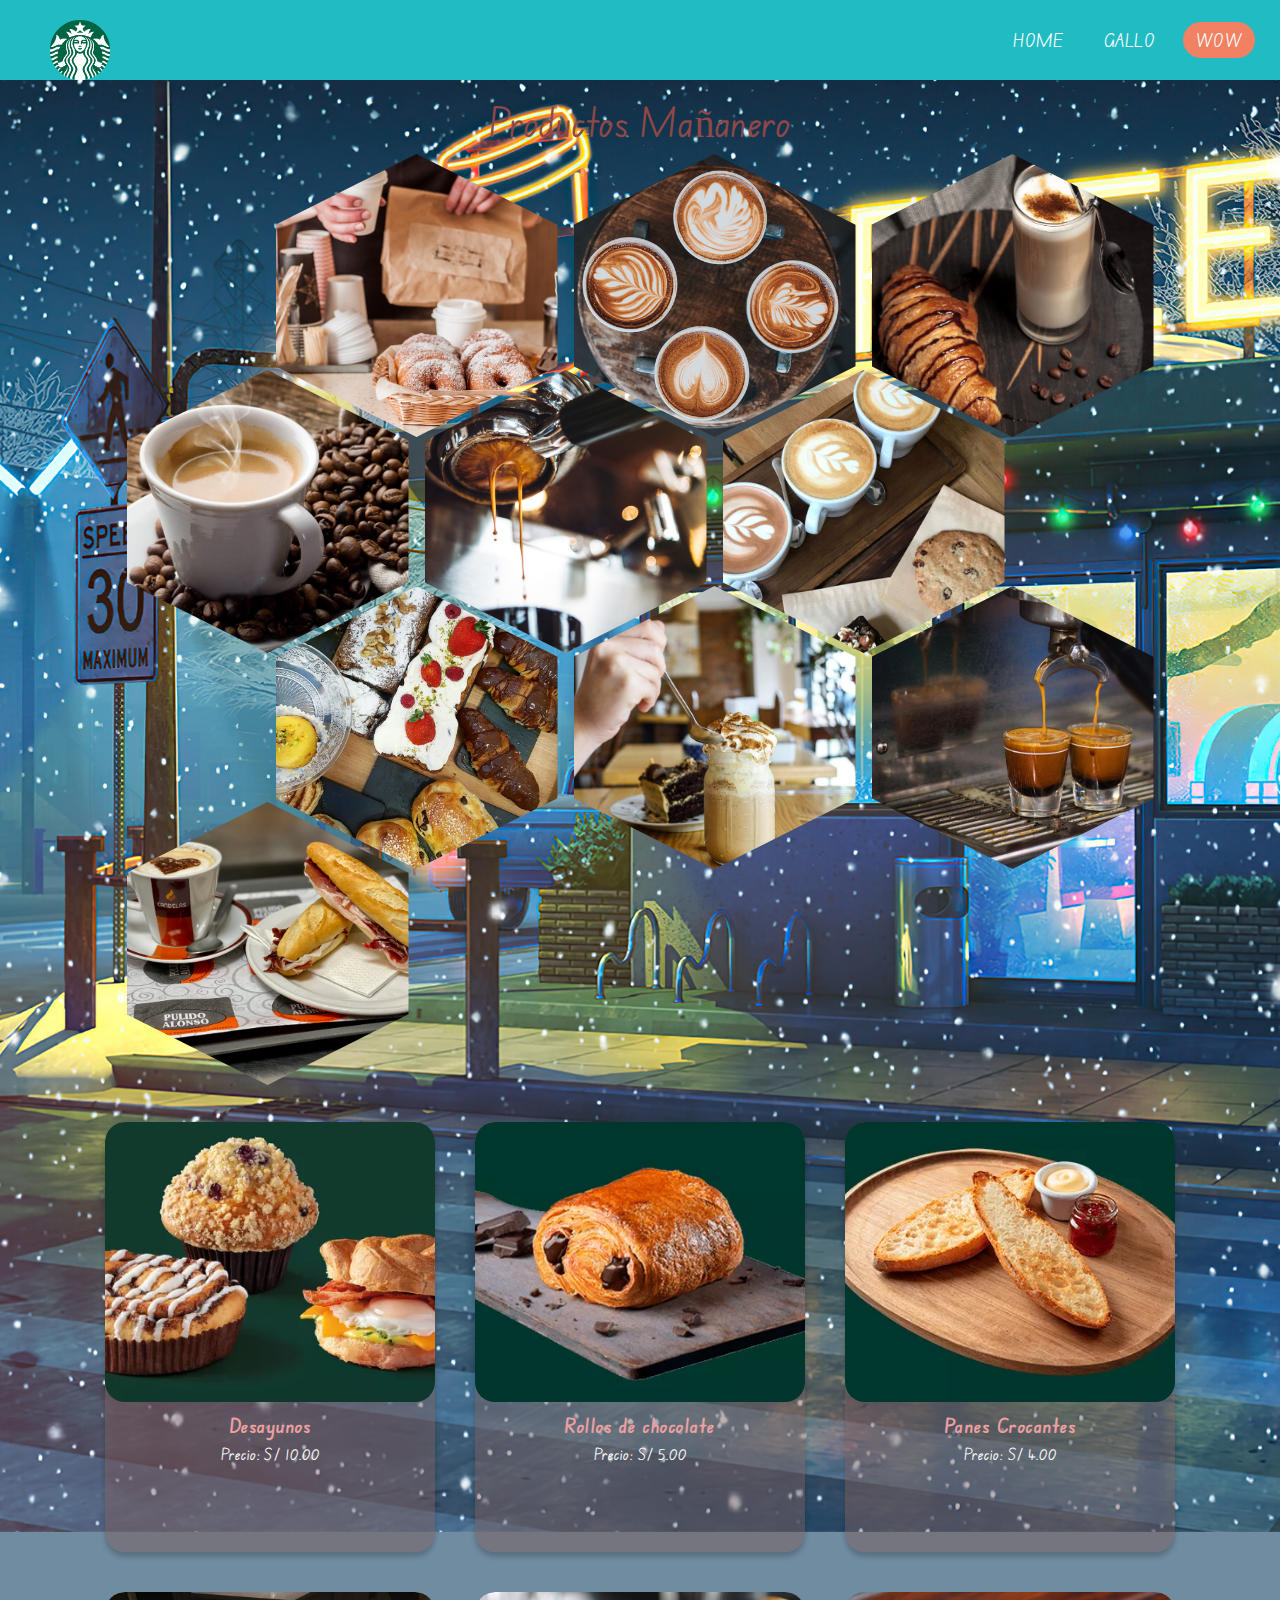
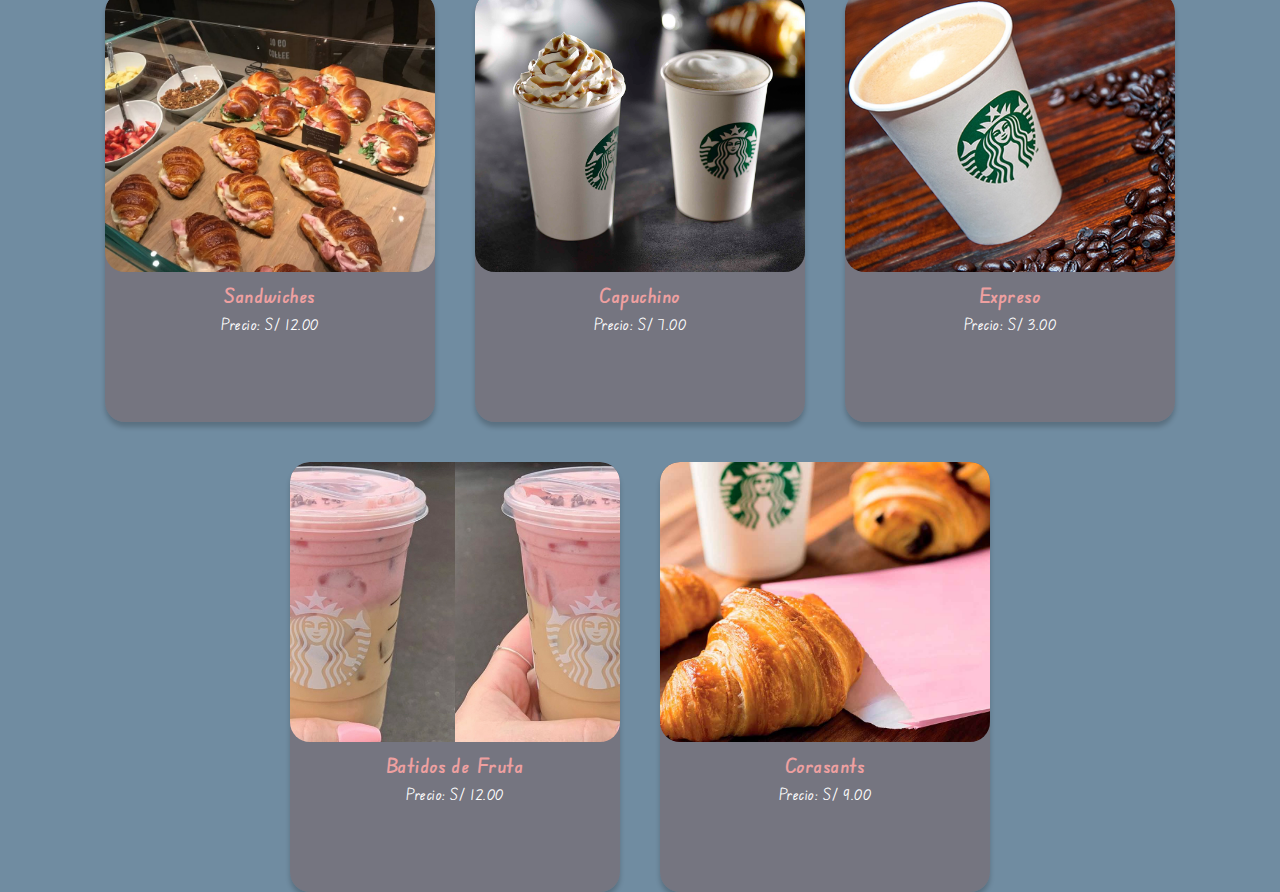
<file: New Catalogo/Cofee.html>
<!DOCTYPE html>
<html lang="es">

<head>
    <meta charset="UTF-8">
    <meta http-equiv="X-UA-Compatible" content="IE=edge">
    <meta name="viewport" content="width=device-width, initial-scale=1.0">
    <title>catalogo de Cafetera</title>
    <link rel="stylesheet" href="css/cafi.css" type="text/css">
    <link rel="shortcut icon" href="img/Starbucks-logo.png" type="image/x-icon">
    <link href="https://cdnjs.cloudflare.com/ajax/libs/font-awesome/5.13.0/css/all.min.css" rel="stylesheet">
</head>

<body>
    <header id="Header">
        <input type="checkbox" id="check">
        <label for="check" class="btn">
            <i class="fas fa-align-justify"></i>
        </label>
        <a href="https://www.starbucks.pe/" class="enlace" target="_blank">
            <img src="img/Starbucks-logo.png" alt="logo" class="logo" loading="lazy">
        </a>
        <ul>
            <li><a href="Index.html">Home</a></li>
            <li><a href="Domestico.html" target="_blank">Gallo</a></li>
            <li><a href="Tecno.html" class="active">WOW</a></li>
        </ul>
    </header>
    <div class="title">Productos Mañanero</div>
    <main class="gallery">
        <div class="item">
            <img src="restau/donut.jpg" alt="donas" loading="lazy">
        </div>
        <div class="item">
            <img src="restau/cafes-antiguo.jpg" alt="donas" loading="lazy">
        </div>
        <div class="item">
            <img src="restau/sofiya-levchenko.jpg" alt="donas" loading="lazy">
        </div>
        <div class="item">
            <img src="restau/Café.jpg" alt="donas" loading="lazy">
        </div>
        <div class="item">
            <img src="restau/cafetera.jpg" alt="donas" loading="lazy">
        </div>
        <div class="item">
            <img src="restau/cafeterias.jpg" alt="donas" loading="lazy">
        </div>
        <div class="item">
            <img src="restau/chos.jpg" alt="donas" loading="lazy">
        </div>
        <div class="item">
            <img src="restau/milkshake.jpg" alt="donas" loading="lazy">
        </div>
        <div class="item">
            <img src="restau/espresso-pic.jpg" alt="donas" loading="lazy">
        </div>
        <div class="item">
            <img src="restau/sandwich.jpg" alt="donas" loading="lazy">
        </div>
    </main>

    <div class="container">
        <div class="card"><img src="restau/647536_CHAT_FoodMenuHeader.jfif" alt="">
            <h4>Desayunos</h4>
            <p>Precio: S/ 10.00</p>
        </div>
        <div class="card"><img src="restau/categoria bolleria.png.png" alt="">
            <h4>Rollos de chocolate</h4>
            <p>Precio: S/ 5.00</p>
        </div>
        <div class="card"><img src="restau/categoría tostadas.png.png" alt="">
            <h4>Panes Crocantes</h4>
            <p>Precio: S/ 4.00</p>
        </div>
        <div class="card"><img src="restau/comida-1024x768.jpeg" alt="">
            <h4>Sandwiches</h4>
            <p>Precio: S/ 12.00</p>
        </div>
        <div class="card"><img src="restau/Drinks_Thumnail.png" alt="">
            <h4>Capuchino</h4>
            <p>Precio: S/ 7.00</p>
        </div>
        <div class="card"><img src="restau/expreso.jfif" alt="">
            <h4>Expreso</h4>
            <p>Precio: S/ 3.00</p>
        </div>
        <div class="card"><img src="restau/menu-secreto-starbucks-fresa.jpg" alt="">
            <h4>Batidos de Fruta</h4>
            <p>Precio: S/ 12.00</p>
        </div>
        <div class="card"><img src="restau/sbcuernito.jpg" alt="">
            <h4>Corasants</h4>
            <p>Precio: S/ 9.00</p>
        </div>
    </div>
</body>

</html>
</file>
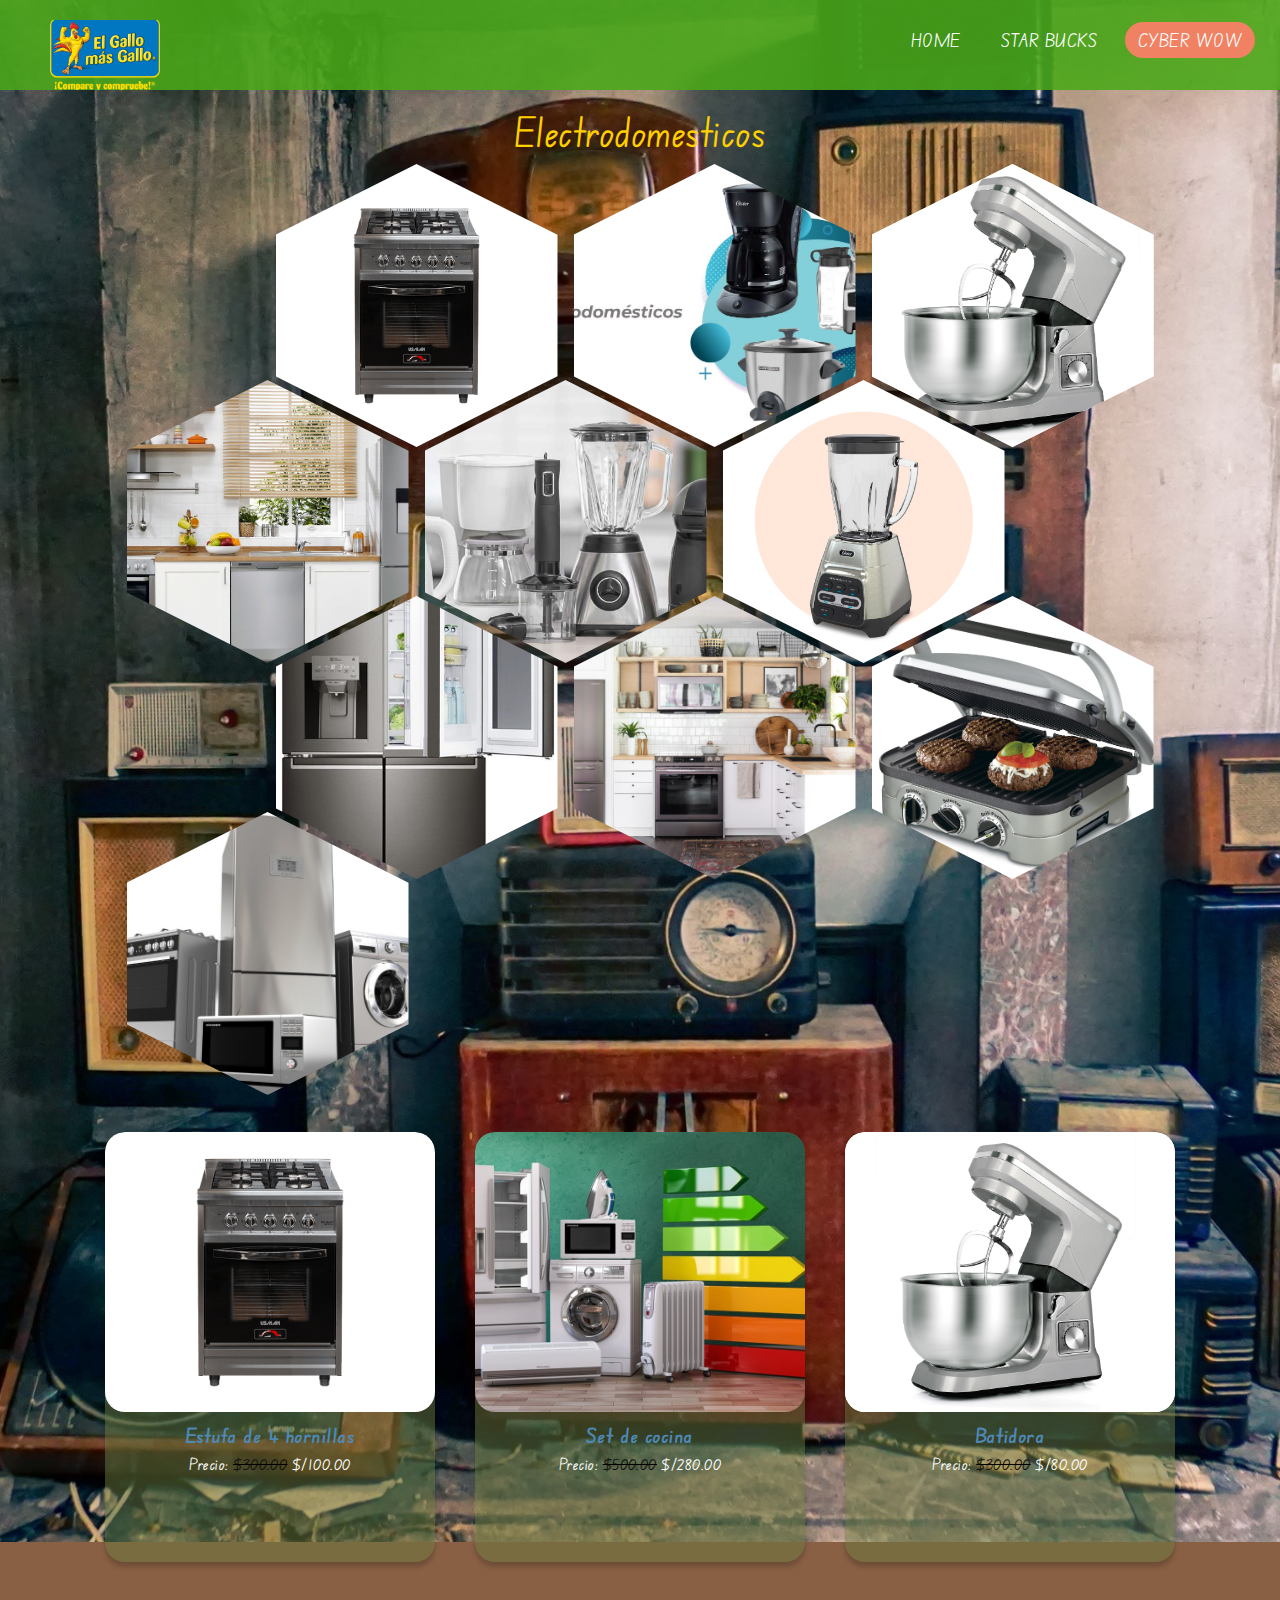
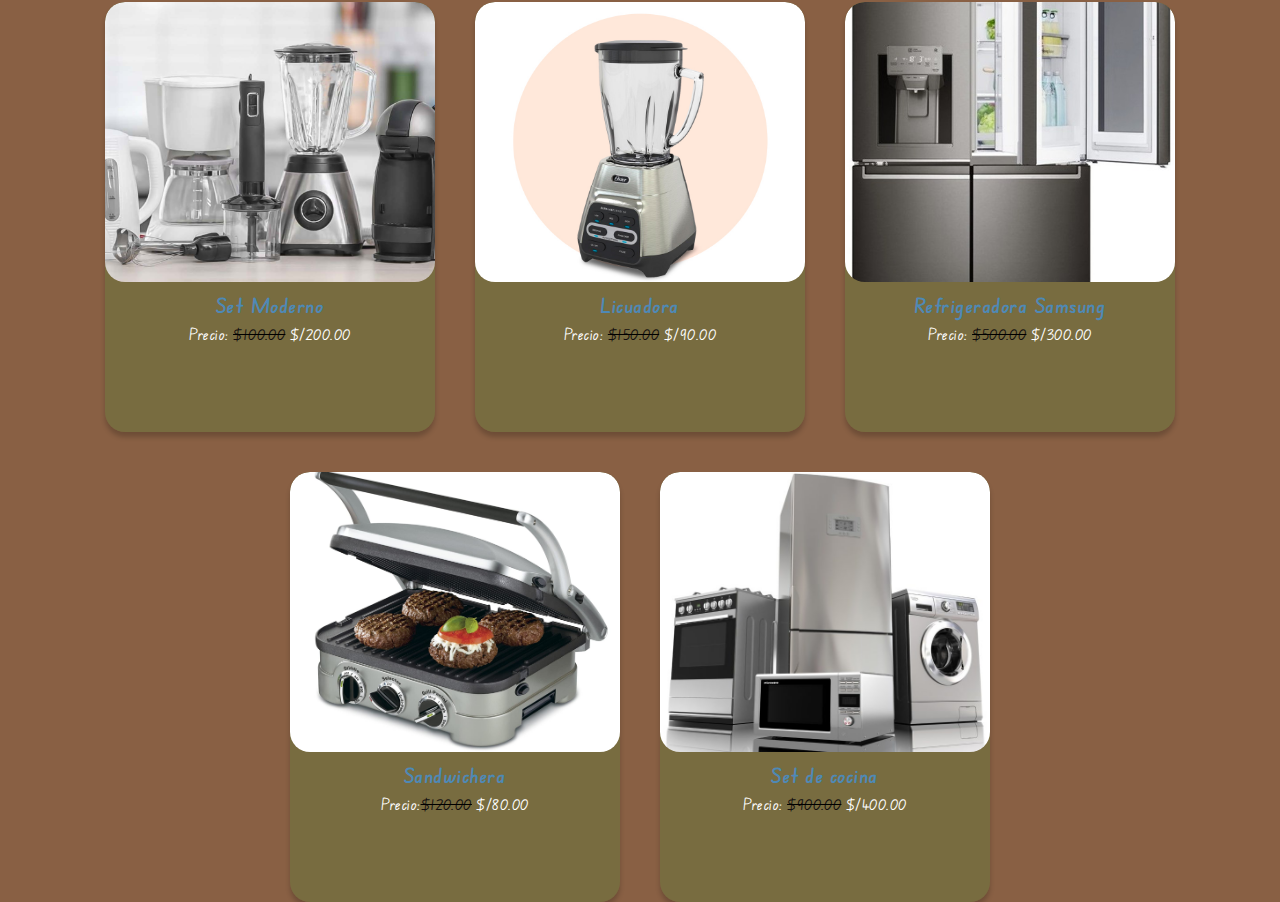
<file: New Catalogo/Domestico.html>
<!DOCTYPE html>
<html lang="es">

<head>
    <meta charset="UTF-8">
    <meta http-equiv="X-UA-Compatible" content="IE=edge">
    <meta name="viewport" content="width=device-width, initial-scale=1.0">
    <title>catalogo electrodomestico</title>
    <link rel="stylesheet" href="css/Domes.css" type="text/css">
    <link rel="shortcut icon" href="img/el-gallo-mas-gallo-logo.png" type="image/x-icon">
    <link href="https://cdnjs.cloudflare.com/ajax/libs/font-awesome/5.13.0/css/all.min.css" rel="stylesheet">
</head>

<body>
    <header id="Header">
        <input type="checkbox" id="check">
        <label for="check" class="btn">
            <i class="fas fa-align-justify"></i>
        </label>
        <a href="https://www.elgallomasgallo.com.pe/" class="enlace" target="_blank">
            <img src="img/el-gallo-mas-gallo-logo.png" alt="logo" class="logo" loading="lazy">
        </a>
        <ul>
            <li><a href="Index.html">Home</a></li>
            <li><a href="Cofee.html" target="_blank">Star bucks</a></li>
            <li><a href="Tecno.html" target="_blank" class="active">Cyber WOW</a></li>
        </ul>
    </header>
    <div class="title">Electrodomesticos</div>
    <main class="gallery">
        <div class="item">
            <img src="domest/303976-800-800.jfif" alt="donas" loading="lazy">
        </div>
        <div class="item">
            <img src="domest/Banner electrodomñesticos.jpg" alt="donas" loading="lazy">
        </div>
        <div class="item">
            <img src="domest/batidora.png" alt="donas" loading="lazy">
        </div>
        <div class="item">
            <img src="domest/cocina-XxXx80.jpg" alt="donas" loading="lazy">
        </div>
        <div class="item">
            <img src="domest/destacado-electrodomesticos.jpg" alt="donas" loading="lazy">
        </div>
        <div class="item">
            <img src="domest/f-electrodomesticos-licuadoras.jpg" alt="donas" loading="lazy">
        </div>
        <div class="item">
            <img src="domest/lg-gmx936sbhv-frigorifico-americano-door-in-door-180x91cm-a-acero-negro-0018946.jpg"
                alt="donas" loading="lazy">
        </div>
        <div class="item">
            <img src="domest/Samsung-Tuscan-Stainless.jpg" alt="donas" loading="lazy">
        </div>
        <div class="item">
            <img src="domest/sandwi.jpg" alt="donas" loading="lazy">
        </div>
        <div class="item">
            <img src="domest/set.jpg" alt="donas" loading="lazy">
        </div>
    </main>

    <div class="container">
        <div class="card"><img src="domest/303976-800-800.jfif" alt="">
            <h4>Estufa de 4 hornillas</h4>
            <p>Precio: <span>$300.00</span> $/100.00</p>
        </div>
        <div class="card"><img src="domest/domesticos.jpg" alt="">
            <h4>Set de cocina</h4>
            <p>Precio: <span>$500.00</span> $/280.00</p>
        </div>
        <div class="card"><img src="domest/batidora.png" alt="">
            <h4>Batidora</h4>
            <p>Precio: <span>$300.00</span> $/80.00</p>
        </div>
        <div class="card"><img src="domest/destacado-electrodomesticos.jpg" alt="">
            <h4>Set Moderno</h4>
            <p>Precio: <span>$100.00</span> $/200.00</p>
        </div>
        <div class="card"><img src="domest/f-electrodomesticos-licuadoras.jpg" alt="">
            <h4>Licuadora</h4>
            <p>Precio: <span>$150.00</span> $/90.00</p>
        </div>
        <div class="card"><img
                src="domest/lg-gmx936sbhv-frigorifico-americano-door-in-door-180x91cm-a-acero-negro-0018946.jpg" alt="">
            <h4>Refrigeradora Samsung</h4>
            <p>Precio: <span>$500.00</span> $/300.00</p>
        </div>
        <div class="card"><img src="domest/sandwi.jpg" alt="">
            <h4>Sandwichera</h4>
            <p>Precio:<span>$120.00</span> $/80.00</p>
        </div>
        <div class="card"><img src="domest/set.jpg" alt="">
            <h4>Set de cocina</h4>
            <p>Precio: <span>$900.00</span> $/400.00</p>
        </div>
    </div>
</body>

</html>
</file>
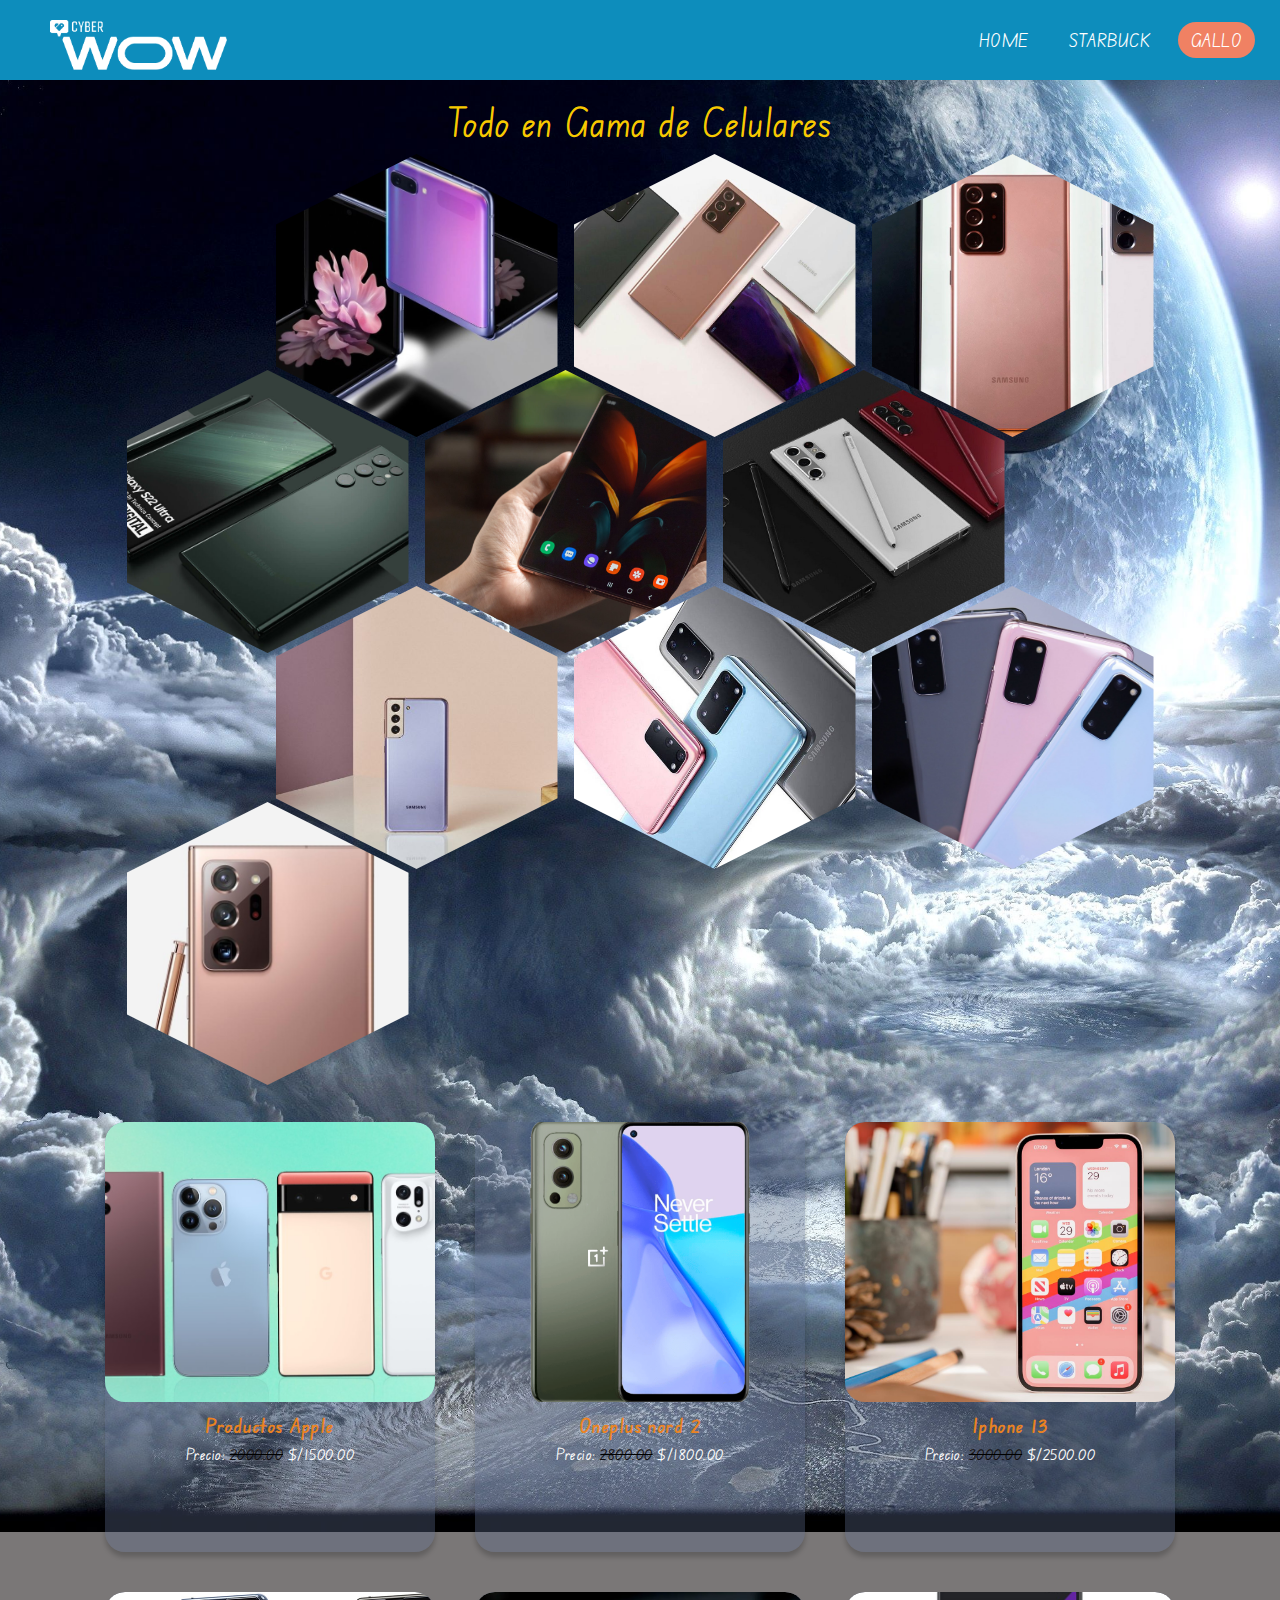
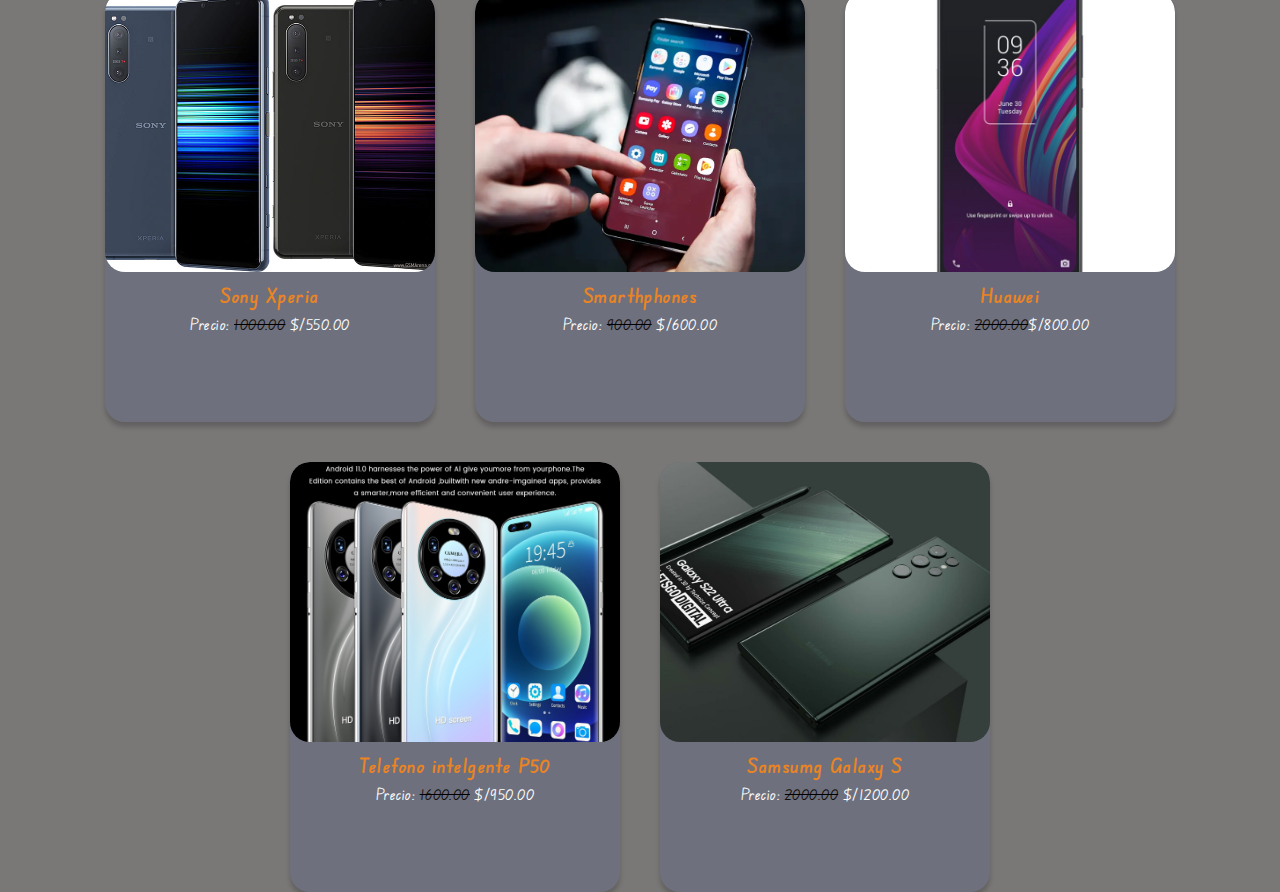
<file: New Catalogo/Tecno.html>
<!DOCTYPE html>
<html lang="es">

<head>
    <meta charset="UTF-8">
    <meta http-equiv="X-UA-Compatible" content="IE=edge">
    <meta name="viewport" content="width=device-width, initial-scale=1.0">
    <title>catalogo tecnologico</title>
    <link rel="stylesheet" href="css/produ.css" type="text/css">
    <link rel="shortcut icon" href="img/categoria-laptos-cyber-wow.png" type="image/x-icon">
    <link href="https://cdnjs.cloudflare.com/ajax/libs/font-awesome/5.13.0/css/all.min.css" rel="stylesheet">
</head>

<body>
    <header id="Header">
        <input type="checkbox" id="check">
        <label for="check" class="btn">
            <i class="fas fa-align-justify"></i>
        </label>
        <a href="https://cyberwow.pe/" class="enlace" target="_blank">
            <img src="img/post-cyber-wow-logo.png" alt="logo" class="logo" loading="lazy">
        </a>
        <ul>
            <li><a href="Index.html">Home</a></li>
            <li><a href="Cofee.html" target="_blank">Starbuck</a></li>
            <li><a href="Domestico.html" class="active" target="_blank">Gallo</a></li>
        </ul>
    </header>
    <div class="title">Todo en Gama de Celulares</div>
    <main class="gallery">
        <div class="item">
            <img src="celu/020102_966582.jpg" alt="donas" loading="lazy">
        </div>
        <div class="item">
            <img src="celu/ads.jpg" alt="donas" loading="lazy">
        </div>
        <div class="item">
            <img src="celu/samsung-2020.jpg" alt="donas" loading="lazy">
        </div>
        <div class="item">
            <img src="celu/samsung-galaxy-s22.jpeg" alt="donas" loading="lazy">
        </div>
        <div class="item">
            <img src="celu/samsung-samsung_galaxy.jpg" alt="donas" loading="lazy">
        </div>
        <div class="item">
            <img src="celu/samsung_galaxy_s22_ultra.jpg" alt="donas" loading="lazy">
        </div>
        <div class="item">
            <img src="celu/Samsung_galaxys21.jpg" alt="donas" loading="lazy">
        </div>
        <div class="item">
            <img src="celu/sma.jpg" alt="donas" loading="lazy">
        </div>
        <div class="item">
            <img src="celu/smartphones-Samsung.jpg" alt="donas" loading="lazy">
        </div>
        <div class="item">
            <img src="celu/triple.jpeg" alt="donas" loading="lazy">
        </div>
    </main>

    <div class="container">
        <div class="card"><img src="celu/phones-news-buyer.jpg" alt="">
            <h4>Productos Apple</h4>
            <p>Precio: <span>2000.00</span> $/1500.00</p>
        </div>
        <div class="card"><img src="celu/oneplus-nord-2-5g.png" alt="">
            <h4>Oneplus nord 2</h4>
            <p>Precio: <span>2800.00</span> $/1800.00</p>
        </div>
        <div class="card"><img src="celu/iphone_13.jpg" alt="">
            <h4>Iphone 13</h4>
            <p>Precio: <span>3000.00</span> $/2500.00</p>
        </div>
        <div class="card"><img src="celu/sony-xperia-5.jpg" alt="">
            <h4>Sony Xperia</h4>
            <p>Precio: <span>1000.00</span> $/550.00</p>
        </div>
        <div class="card"><img src="celu/smatr.png" alt="">
            <h4>Smarthphones</h4>
            <p>Precio: <span>900.00</span> $/600.00</p>
        </div>
        <div class="card"><img src="celu/O5Jt35i2-large.jpg" alt="">
            <h4>Huawei</h4>
            <p>Precio: <span>2000.00</span>$/800.00</p>
        </div>
        <div class="card"><img src="celu/Telefono-Inteligente-P50.jpg" alt="">
            <h4>Telefono intelgente P50</h4>
            <p>Precio: <span>1600.00</span> $/950.00</p>
        </div>
        <div class="card"><img src="celu/samsung-galaxy-s22.jpeg" alt="">
            <h4>Samsumg Galaxy S</h4>
            <p>Precio: <span>2000.00</span> $/1200.00</p>
        </div>
    </div>
</body>

</html>
</file>
<file: New Catalogo/css/cafi.css>
@import url('https://fonts.googleapis.com/css2?family=Edu+NSW+ACT+Foundation:wght@500&display=swap');

* {
    padding: 0;
    margin: 0;
    text-decoration: none;
    list-style: none;
    box-sizing: border-box;
    font-family: 'Edu NSW ACT Foundation', cursive;
}

body {
    width: 100%;
    height: 100%;
    font-family: sans-serif;
    letter-spacing: 0.03em;
    line-height: 1.6;
    background-image: url(cafeteria.jpg);
    background-color: rgba(40, 82, 114, 0.668);
    background-repeat: no-repeat;
    background-size: cover;
    background-position: center center;
}

.title {
    text-align: center;
    font-size: 40px;
    margin-top: 100px;
    color: #904747;
    margin-top: 10px;
}

.container {
    width: 100%;
    max-width: 1200px;
    height: 430px;
    display: flex;
    flex-wrap: wrap;
    justify-content: center;
    margin: auto;
    margin-top: 100px;
}

.container .card {
    width: 330px;
    height: 430px;
    border-radius: 20px;
    box-shadow: 0 5px 5px rgba(0, 0, 0, 0.2);
    overflow: hidden;
    margin: 20px;
    text-align: center;
    transition: all 0.25s;
    background-color: rgba(122, 92, 92, 0.475);
}


.container .card:hover {
    box-shadow: 0 12px 16px rgba(0, 0, 0, 0.2);
    transform: scale(1.1);
}

.container .card img {
    width: 330px;
    height: 280px;
    border-radius: 20px;
}

.container .card h4 {
    font-weight: 600;
    font-family: 'Edu NSW ACT Foundation', cursive;
    color: #eea0a0;
    font-size: 20px;
}

.container .card p {
    padding: 0 1rem;
    font-size: 16px;
    font-weight: 300;
    font-family: 'Edu NSW ACT Foundation', cursive;
    color: white;
}

/*!TERMINA LO DE PODRUCTOS*/
/*? Comienza  el Header */

header {
    background: rgb(33, 187, 195);
    height: 80px;
    width: 100%;
}

.enlace {
    position: absolute;
    padding: 20px 50px;
}

.logo {
    width: 60px;
    height: 60px;
}

header ul {
    float: right;
    margin-right: 20px;

}

header ul li {
    display: inline-block;
    line-height: 80px;
    margin: 0 5px;
}

header ul li a {
    color: white;
    font-size: 18px;
    padding: 7px 13px;
    border-radius: 3px;
    text-transform: uppercase;
}

li a.active,
li a:hover {
    background: rgb(240, 129, 99);
    transition: .5s;
    border-radius: 20px;
}

.btn {
    font-size: 30px;
    color: #fff;
    float: right;
    line-height: 80px;
    margin-right: 40px;
    cursor: pointer;
    display: none;
}

#check {
    display: none;
}

@media(max-width:952px) {

    .enlace {
        padding-left: 20px;
    }

    header ul li {
        font-size: 16px;

    }
}

@media(max-width:858px) {

    .btn {
        display: block;
    }

    ul {
        position: fixed;
        width: 100%;
        height: 100vh;
        background-image: url(cofi.jpg);
        background-repeat: no-repeat;
        background-size: cover;
        background-position: center center;
        top: 80px;
        left: -100%;
        text-align: justify;
        transition: all .5s;
    }

    header ul li {
        display: block;
        margin: 50px 0;
        line-height: 30px;
    }

    header ul li a {
        font-size: 20px;
    }

    li a:hover,
    li a.active {
        background: none;
        color: skyblue;
    }

    #check:checked~ul {
        left: 0;
    }

}

/*!FIN DE HEADER */
/*?COMIENZO DE LAS HEXA*/

img {
    width: 100%;
    height: 100%;
    object-fit: cover;
}

.gallery {
    width: 85%;
    max-width: 1200px;
    margin-left: auto;
    margin-right: auto;
    display: grid;
    grid-template-columns: repeat(auto-fit, 133px);
    grid-auto-rows: 200px;
    justify-content: center;
    gap: 1rem;
}

.item {
    clip-path: polygon(50% 0%, 100% 25%, 100% 75%, 50% 100%, 0% 75%, 0% 25%);
    grid-column: span 2;
    /*266px + 17px = 283px*/
    height: 283px;
    /*83px*/
    transition: 0.5s filter;
}

.item:hover {
    filter: brightness(0.3);
}

.item:first-of-type {
    grid-column: 2 / span 2;
}

/* ? MEDIA QUERIES */
@media screen and (min-width: 270px) and (max-width: 504px) {
    .item:first-of-type {
        grid-column: 1 / span 2;
    }

    .gallery {
        grid-auto-rows: 283px;
    }
}

@media screen and (min-width: 505px) and (max-width: 685px) {
    .item:nth-of-type(odd) {
        grid-column: 2 / span 2;
    }
}

@media screen and (min-width: 686px) and (max-width: 862px) {
    .item:nth-of-type(3n + 1) {
        grid-column: 2 / span 2;
    }
}

@media screen and (min-width: 863px) and (max-width: 1038px) {
    .item:nth-of-type(4n + 1) {
        grid-column: 2 / span 2;
    }
}

@media screen and (min-width: 1039px) and (max-width: 1215px) {
    .item:nth-of-type(5n + 1) {
        grid-column: 2 / span 2;
    }
}

@media screen and (min-width: 1216px) and (max-width: 1391px) {
    .item:nth-of-type(6n + 1) {
        grid-column: 2 / span 2;
    }
}

@media screen and (min-width: 1392px) {
    .item:nth-of-type(7n + 1) {
        grid-column: 2 / span 2;
    }
}
</file>
<file: New Catalogo/css/Domes.css>
@import url('https://fonts.googleapis.com/css2?family=Edu+NSW+ACT+Foundation:wght@500&display=swap');

* {
    padding: 0;
    margin: 0;
    text-decoration: none;
    list-style: none;
    box-sizing: border-box;
    font-family: 'Edu NSW ACT Foundation', cursive;
}

body {
    width: 100%;
    height: 100%;
    font-family: sans-serif;
    letter-spacing: 0.03em;
    line-height: 1.6;
    background-image: url(Radio.jpg);
    background-color: rgb(137, 96, 68);
    background-repeat: no-repeat;
    background-size: cover;
    background-position: center center;
}

.title {
    text-align: center;
    font-size: 40px;
    margin-top: 100px;
    color: #ffd000;
    margin-top: 10px;
}

span {
    text-decoration: line-through;
    text-decoration-color: #000000;
    color: rgb(19, 15, 15);
}

.container {
    width: 100%;
    max-width: 1200px;
    height: 430px;
    display: flex;
    flex-wrap: wrap;
    justify-content: center;
    margin: auto;
    margin-top: 100px;
}

.container .card {
    width: 330px;
    height: 430px;
    border-radius: 20px;
    box-shadow: 0 5px 5px rgba(0, 0, 0, 0.2);
    overflow: hidden;
    margin: 20px;
    text-align: center;
    transition: all 0.25s;
    background-color: rgba(103, 120, 60, 0.5);
}


.container .card:hover {
    box-shadow: 0 12px 16px rgba(0, 0, 0, 0.2);
    transform: scale(1.1);
}

.container .card img {
    width: 330px;
    height: 280px;
    border-radius: 20px;
    background-color: white;
}

.container .card h4 {
    font-weight: 600;
    font-family: 'Edu NSW ACT Foundation', cursive;
    color: #4e89b6;
    font-size: 20px;
}

.container .card p {
    padding: 0 1rem;
    font-size: 16px;
    font-weight: 300;
    font-family: 'Edu NSW ACT Foundation', cursive;
    color: white;
}

/*!TERMINA LO DE PODRUCTOS*/
/*? Comienza  el Header */

header {
    background: rgba(74, 168, 24, 0.878);
    height: 90px;
    width: 100%;
}

.enlace {
    position: absolute;
    padding: 20px 50px;
}

.logo {
    height: 70px;
    width: 110px;
}

header ul {
    float: right;
    margin-right: 20px;

}

header ul li {
    display: inline-block;
    line-height: 80px;
    margin: 0 5px;
}

header ul li a {
    color: white;
    font-size: 18px;
    padding: 7px 13px;
    border-radius: 3px;
    text-transform: uppercase;
}

li a.active,
li a:hover {
    background: rgb(240, 129, 99);
    transition: .5s;
    border-radius: 20px;
}

.btn {
    font-size: 30px;
    color: #fff;
    float: right;
    line-height: 80px;
    margin-right: 40px;
    cursor: pointer;
    display: none;
}

#check {
    display: none;
}

@media(max-width:952px) {

    .enlace {
        padding-left: 20px;
    }

    header ul li {
        font-size: 16px;

    }
}

@media(max-width:858px) {

    .btn {
        display: block;
    }

    ul {
        position: fixed;
        width: 100%;
        height: 100vh;
        background-image: url(koi.jpg);
        background-repeat: no-repeat;
        background-size: cover;
        background-position: center center;
        top: 80px;
        left: -100%;
        text-align: justify;
        transition: all .5s;
    }

    header ul li {
        display: block;
        margin: 50px 0;
        line-height: 30px;
    }

    header ul li a {
        font-size: 20px;
    }

    li a:hover,
    li a.active {
        background: none;
        color: skyblue;
    }

    #check:checked~ul {
        left: 0;
    }

}

/*!FIN DE HEADER */
/*?COMIENZO DE LAS HEXA*/

img {
    width: 100%;
    height: 100%;
    object-fit: cover;
}

.gallery {
    width: 85%;
    max-width: 1200px;
    margin-left: auto;
    margin-right: auto;
    display: grid;
    grid-template-columns: repeat(auto-fit, 133px);
    grid-auto-rows: 200px;
    justify-content: center;
    gap: 1rem;
}

.item {
    clip-path: polygon(50% 0%, 100% 25%, 100% 75%, 50% 100%, 0% 75%, 0% 25%);
    grid-column: span 2;
    /*266px + 17px = 283px*/
    height: 283px;
    /*83px*/
    transition: 0.5s filter;
    background-color: white;
}

.item:hover {
    filter: brightness(0.3);
}

.item:first-of-type {
    grid-column: 2 / span 2;
}

/* ? MEDIA QUERIES */
@media screen and (min-width: 270px) and (max-width: 504px) {
    .item:first-of-type {
        grid-column: 1 / span 2;
    }

    .gallery {
        grid-auto-rows: 283px;
    }
}

@media screen and (min-width: 505px) and (max-width: 685px) {
    .item:nth-of-type(odd) {
        grid-column: 2 / span 2;
    }
}

@media screen and (min-width: 686px) and (max-width: 862px) {
    .item:nth-of-type(3n + 1) {
        grid-column: 2 / span 2;
    }
}

@media screen and (min-width: 863px) and (max-width: 1038px) {
    .item:nth-of-type(4n + 1) {
        grid-column: 2 / span 2;
    }
}

@media screen and (min-width: 1039px) and (max-width: 1215px) {
    .item:nth-of-type(5n + 1) {
        grid-column: 2 / span 2;
    }
}

@media screen and (min-width: 1216px) and (max-width: 1391px) {
    .item:nth-of-type(6n + 1) {
        grid-column: 2 / span 2;
    }
}

@media screen and (min-width: 1392px) {
    .item:nth-of-type(7n + 1) {
        grid-column: 2 / span 2;
    }
}
</file>
<file: New Catalogo/css/produ.css>
@import url('https://fonts.googleapis.com/css2?family=Edu+NSW+ACT+Foundation:wght@500&display=swap');

* {
    padding: 0;
    margin: 0;
    text-decoration: none;
    list-style: none;
    box-sizing: border-box;
    font-family: 'Edu NSW ACT Foundation', cursive;
}

body {
    width: 100%;
    height: 100%;
    font-family: sans-serif;
    letter-spacing: 0.03em;
    line-height: 1.6;
    background-image: url(add.jpg);
    background-color: rgb(122, 119, 119);
    background-repeat: no-repeat;
    background-size: cover;
    background-position: center center;
}

.title {
    text-align: center;
    font-size: 40px;
    margin-top: 100px;
    color: #ffd000fd;
    margin-top: 10px;
}

span {
    text-decoration: line-through;
    text-decoration-color: #000000;
    color: rgb(19, 15, 15);
}

.container {
    width: 100%;
    max-width: 1200px;
    height: 430px;
    display: flex;
    flex-wrap: wrap;
    justify-content: center;
    margin: auto;
    margin-top: 100px;
}

.container .card {
    width: 330px;
    height: 430px;
    border-radius: 20px;
    box-shadow: 0 5px 5px rgba(0, 0, 0, 0.2);
    overflow: hidden;
    margin: 20px;
    text-align: center;
    transition: all 0.25s;
    background-color: rgba(90, 103, 136, 0.378);
}


.container .card:hover {
    box-shadow: 0 12px 16px rgba(0, 0, 0, 0.2);
    transform: scale(1.1);
}

.container .card img {
    width: 330px;
    height: 280px;
    border-radius: 20px;
}

.container .card h4 {
    font-weight: 600;
    font-family: 'Edu NSW ACT Foundation', cursive;
    color: #ef841ff8;
    font-size: 20px;
}

.container .card p {
    padding: 0 1rem;
    font-size: 16px;
    font-weight: 300;
    font-family: 'Edu NSW ACT Foundation', cursive;
    color: white;
}

/*!TERMINA LO DE PODRUCTOS*/
/*? Comienza  el Header */

header {
    background: rgb(13, 141, 188);
    height: 80px;
    width: 100%;
}

.enlace {
    position: absolute;
    padding: 20px 50px;
}

.logo {
    height: 50px;
}

header ul {
    float: right;
    margin-right: 20px;

}

header ul li {
    display: inline-block;
    line-height: 80px;
    margin: 0 5px;
}

header ul li a {
    color: white;
    font-size: 18px;
    padding: 7px 13px;
    border-radius: 3px;
    text-transform: uppercase;
}

li a.active,
li a:hover {
    background: rgb(240, 129, 99);
    transition: .5s;
    border-radius: 20px;
}

.btn {
    font-size: 30px;
    color: #fff;
    float: right;
    line-height: 80px;
    margin-right: 40px;
    cursor: pointer;
    display: none;
}

#check {
    display: none;
}

@media(max-width:952px) {

    .enlace {
        padding-left: 20px;
    }

    header ul li {
        font-size: 16px;

    }
}

@media(max-width:858px) {

    .btn {
        display: block;
    }

    ul {
        position: fixed;
        width: 100%;
        height: 100vh;
        background-image: url(sta.jpg);
        background-repeat: no-repeat;
        background-size: cover;
        background-position: center center;
        top: 80px;
        left: -100%;
        text-align: justify;
        transition: all .5s;
    }

    header ul li {
        display: block;
        margin: 50px 0;
        line-height: 30px;
    }

    header ul li a {
        font-size: 20px;
    }

    li a:hover,
    li a.active {
        background: none;
        color: skyblue;
    }

    #check:checked~ul {
        left: 0;
    }

}

/*!FIN DE HEADER */
/*?COMIENZO DE LAS HEXA*/

img {
    width: 100%;
    height: 100%;
    object-fit: cover;
}

.gallery {
    width: 85%;
    max-width: 1200px;
    margin-left: auto;
    margin-right: auto;
    display: grid;
    grid-template-columns: repeat(auto-fit, 133px);
    grid-auto-rows: 200px;
    justify-content: center;
    gap: 1rem;
}

.item {
    clip-path: polygon(50% 0%, 100% 25%, 100% 75%, 50% 100%, 0% 75%, 0% 25%);
    grid-column: span 2;
    /*266px + 17px = 283px*/
    height: 283px;
    /*83px*/
    transition: 1s filter;
}

.item:hover {
    filter: brightness(0.3);
}

.item:first-of-type {
    grid-column: 2 / span 2;
}

/* ? MEDIA QUERIES */
@media screen and (min-width: 270px) and (max-width: 504px) {
    .item:first-of-type {
        grid-column: 1 / span 2;
    }

    .gallery {
        grid-auto-rows: 283px;
    }
}

@media screen and (min-width: 505px) and (max-width: 685px) {
    .item:nth-of-type(odd) {
        grid-column: 2 / span 2;
    }
}

@media screen and (min-width: 686px) and (max-width: 862px) {
    .item:nth-of-type(3n + 1) {
        grid-column: 2 / span 2;
    }
}

@media screen and (min-width: 863px) and (max-width: 1038px) {
    .item:nth-of-type(4n + 1) {
        grid-column: 2 / span 2;
    }
}

@media screen and (min-width: 1039px) and (max-width: 1215px) {
    .item:nth-of-type(5n + 1) {
        grid-column: 2 / span 2;
    }
}

@media screen and (min-width: 1216px) and (max-width: 1391px) {
    .item:nth-of-type(6n + 1) {
        grid-column: 2 / span 2;
    }
}

@media screen and (min-width: 1392px) {
    .item:nth-of-type(7n + 1) {
        grid-column: 2 / span 2;
    }
}
</file>
